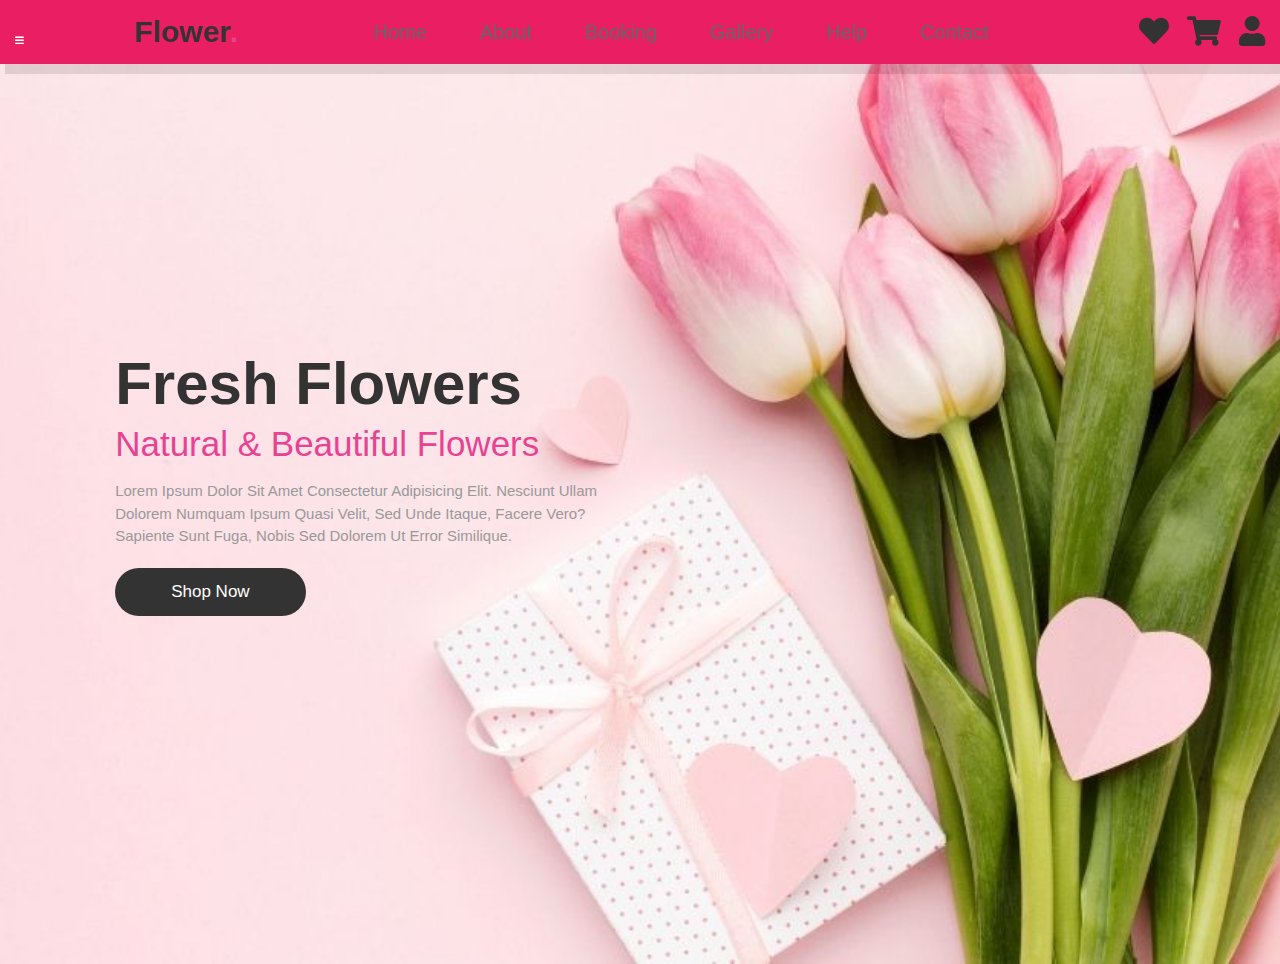
<file: index.html>
<!DOCTYPE html>
<html lang="en">
<head>
    <meta charset="UTF-8">
    <meta name="viewport" content="width=device-width, initial-scale=1.0">
    <title>flowers shop</title>
  <link rel="stylesheet" href="https://cdnjs.cloudflare.com/ajax/libs/font-awesome/5.15.3/css/all.min.css">
  <link rel="stylesheet" href="style.css">
</head>
<body>
    <header>
        <input type="checkbox" name="" id="toggler">
        <label for="toggler" class="fas fa-bars"></label>
        <a href="#" class="logo">flower<span>.</span></a>
        <nav class="navbar">
            <a href="index.html">home</a>
            <a href="about.html">about</a>
            <a href="booking.html">booking</a>
            <a href="gallery.html">gallery</a>
            <a href="help.html">help</a>
            <!-- <a href="#review">review</a> -->
            <a href="#contact">contact</a>
        </nav>
          <div class="icons">
    <a href="#"><i class="fas fa-heart"></i></a>
    <a href="#"><i class="fas fa-shopping-cart"></i></a>
    <a href="#"><i class="fas fa-user"></i></a>
  </div>
    </header>
    

<section class="home" id="home">
  <div class="content">
    <h3>fresh flowers</h3>
    <span>Natural & Beautiful Flowers</span>
    <p>
      Lorem ipsum dolor sit amet consectetur adipisicing elit.
      Nesciunt ullam dolorem numquam ipsum quasi velit, sed unde itaque,
      facere vero? Sapiente sunt fuga, nobis sed dolorem ut error similique.
    </p>
    <a href="#" class="btn">Shop Now</a>
  </div>
</section>
</file>
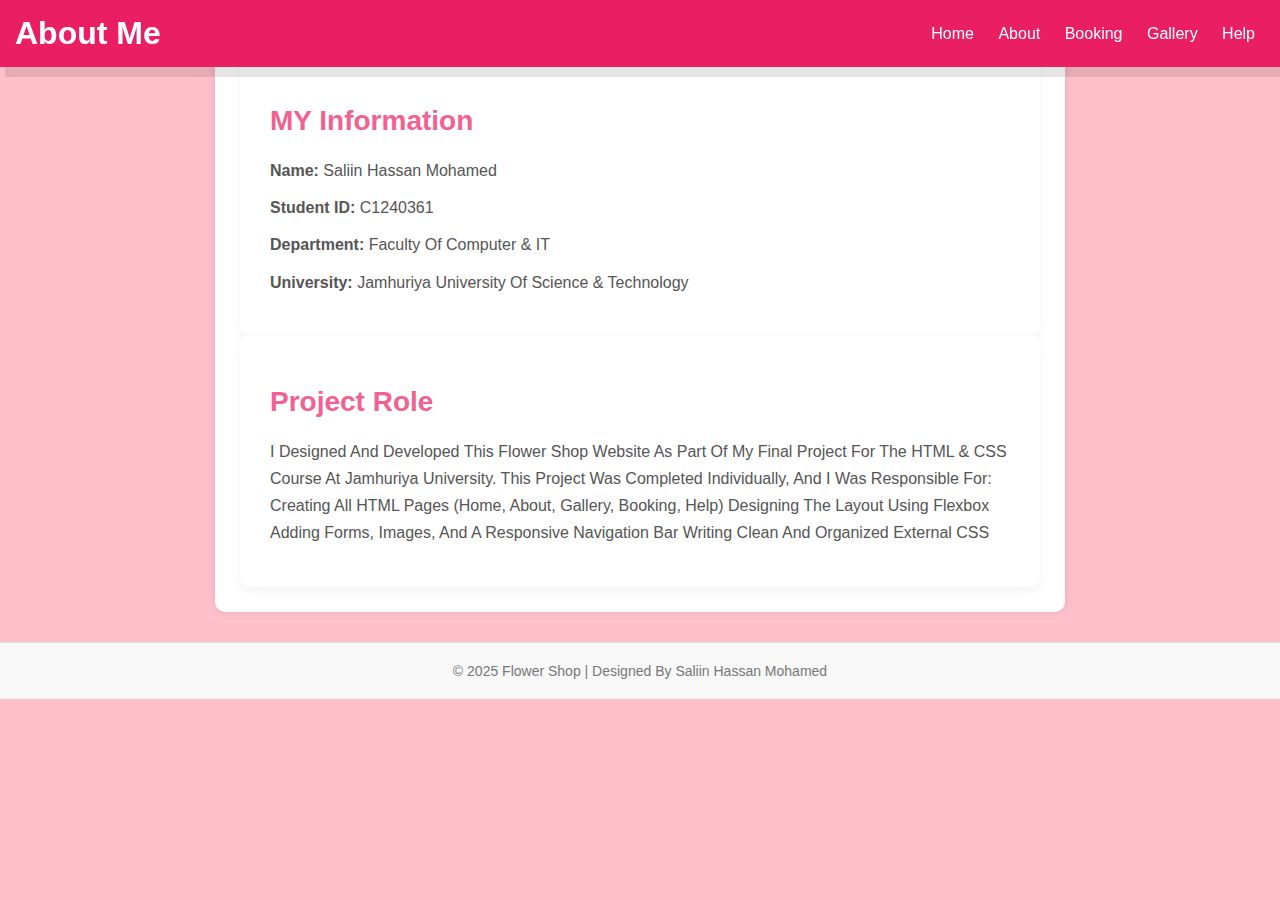
<file: about.html>
<!DOCTYPE html>
<html lang="en">
<head>
  <meta charset="UTF-8">
  <title>About</title>
  <link rel="stylesheet" href="style.css">
</head>
<body class="about">

  <header class="about">
    <h1>About Me</h1>
    <nav>
      <a href="index.html">Home</a> 
      <a href="about.html">about</a>
      <a href="booking.html">Booking</a>
      <a href="gallery.html">Gallery</a> 
      <a href="help.html">Help</a>
    </nav>
  </header>

  <main>
    <section class="personal-info">
      <h2>MY Information</h2>
      <p><strong>Name:</strong> Saliin hassan mohamed</p>
      <p><strong>Student ID:</strong> C1240361</p>
      <p><strong>Department:</strong> Faculty of Computer & IT</p>
      <p><strong>University:</strong> Jamhuriya University of Science & Technology</p>
    </section>
    <section class="project-info">
      <h2>Project Role</h2>
      <p>
        I designed and developed this Flower Shop website as part of my Final Project for the HTML & CSS course at Jamhuriya University.
This project was completed individually, and I was responsible for:

Creating all HTML pages (Home, About, Gallery, Booking, Help)

Designing the layout using Flexbox

Adding forms, images, and a responsive navigation bar

Writing clean and organized external CSS
</p>
    </section>
  </main>

  <footer>
    <p>&copy; 2025 Flower Shop | Designed by Saliin Hassan Mohamed</p>
  </footer>

</body>
</html>
</file>
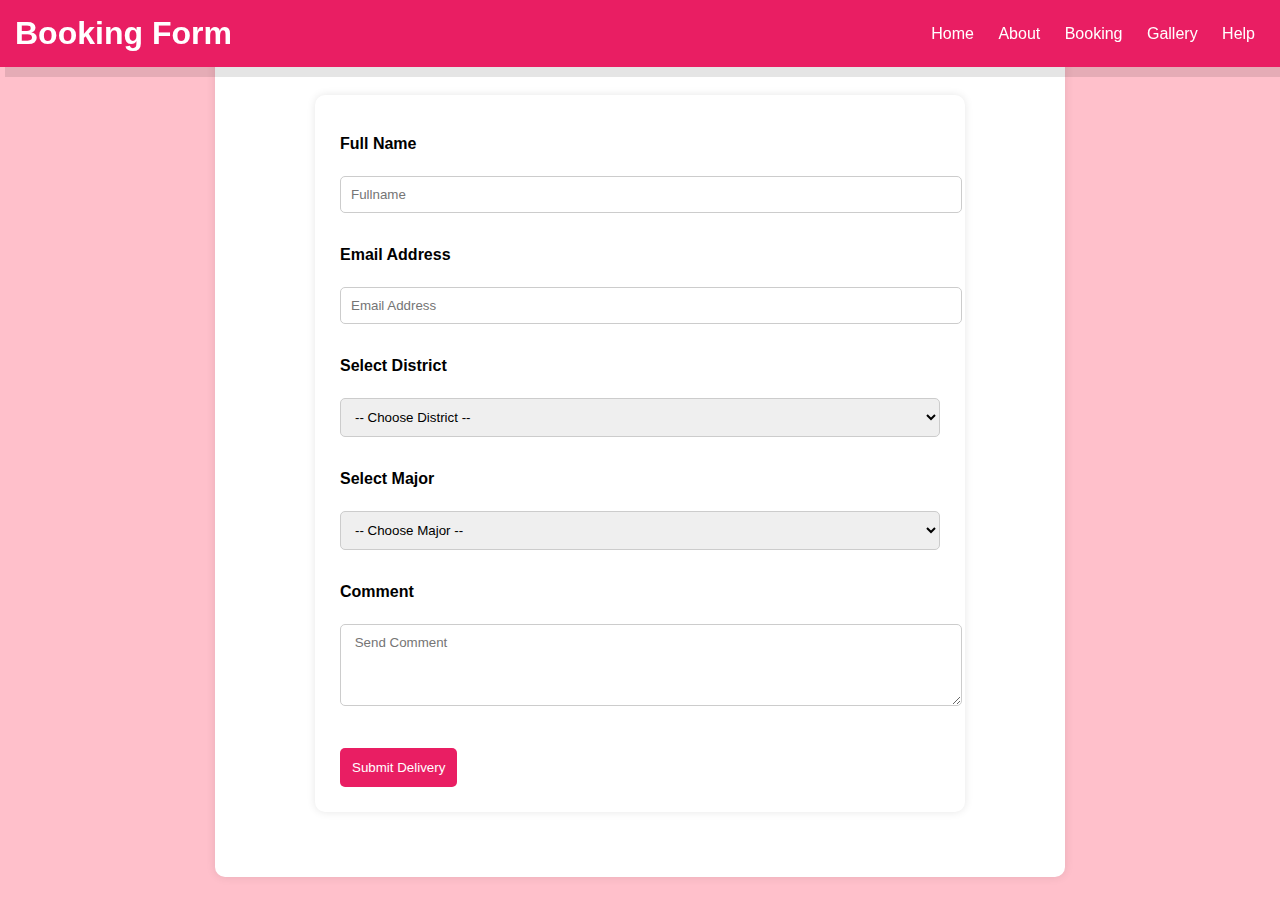
<file: booking.html>
<!DOCTYPE html>
<html lang="en">
<head>
  <link rel="stylesheet" href="style.css">
  <meta charset="UTF-8">
  <title>Flower Delivery Booking</title>
</head>
<body class="book">
    <header>
    <h1>Booking Form</h1>
    <nav>
      <a href="index.html">Home</a> 
      <a href="about.html">About</a> 
      <a href="booking.html">booking</a>
      <a href="gallery.html">Gallery</a> 
      <a href="help.html">Help</a>
    </nav>
  </header>

  <main>
  <form action="#" method="POST">

    <label for="name">Full Name</label><br>
    <input type="text" name="fullname" required placeholder="fullname"><br><br>

    <label for="email">Email Address</label><br>
    <input type="email" name="email" required placeholder="email Address" ><br><br>

    <label for="district">Select District</label><br>
    <select id="district" name="district" required>
      <option value="">-- Choose District --</option>
      <option value="banadir">Banadir</option>
      <option value="hargeisa">Hargeisa</option>
      <option value="garowe">Garowe</option>
      <option value="baidoa">Baidoa</option>
      <option value="kismayo">Kismayo</option>
    </select><br><br>

    <label for="major">Select Major</label><br>
    <select id="major" name="major" required>
      <option value="">-- Choose Major --</option>
      <option value="roses">Roses</option>
      <option value="tulips">Tulips</option>
      <option value="mixed">Mixed Flowers</option>
      <option value="custom">Custom Order</option>
    </select><br><br>

    <label for="comment">Comment</label><br>
    <textarea id="comment" required placeholder=" send comment" rows="4"></textarea><br><br>

    <button type="submit">Submit Delivery</button>

  </form>
</main>
</body>
</html>
</file>
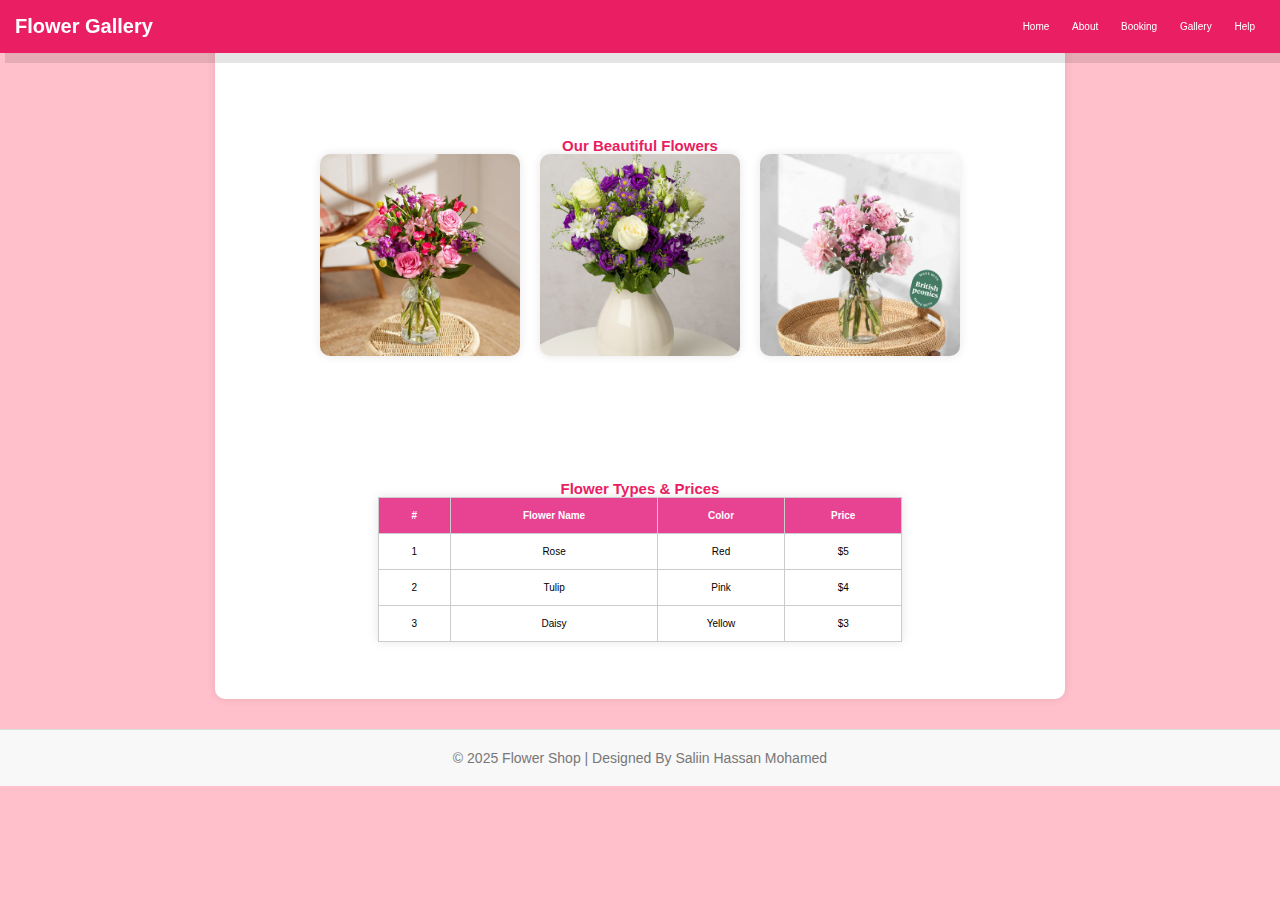
<file: gallery.html>
<!DOCTYPE html>
<html lang="en">
<head>
  <meta charset="UTF-8">
  <title>Gallery</title>
  <link rel="stylesheet" href="style.css">
</head>
<body class="huu">

  <header>
    <h1>Flower Gallery</h1>
    <nav>
      <a href="index.html">Home</a> 
      <a href="about.html">About</a> 
      <a href="booking.html">Booking</a> 
      <a href="gallery.html">gallery</a>
      <a href="help.html">Help</a>
    </nav>
  </header>

  <main>
    <section class="images">
      <h2>Our Beautiful Flowers</h2>
      <div class="gallery">
        <img src="juu.webp" alt="Red Rose">
        <img src="lbpurp-1.jpg" alt="Pink Tulip">
        <img src="da15b367-2395-4c2b-8a7e-e0cf54f29ae2.webp" alt="Yellow Daisy">
      </div>
    </section>

    <section class="table-section">
      <h2>Flower Types & Prices</h2>
      <table>
        <thead>
          <tr>
            <th>#</th>
            <th>Flower Name</th>
            <th>Color</th>
            <th>Price</th>
          </tr>
        </thead>
        <tbody>
          <tr>
            <td>1</td>
            <td>Rose</td>
            <td>Red</td>
            <td>$5</td>
          </tr>
          <tr>
            <td>2</td>
            <td>Tulip</td>
            <td>Pink</td>
            <td>$4</td>
          </tr>
          <tr>
            <td>3</td>
            <td>Daisy</td>
            <td>Yellow</td>
            <td>$3</td>
          </tr>
        </tbody>
        <tfoot>
      </table>
    </section>
  </main>
  <footer>
    <p>&copy; 2025 Flower Shop | Designed by Saliin Hassan Mohamed</p>
  </footer>
</body>
</html>
</file>
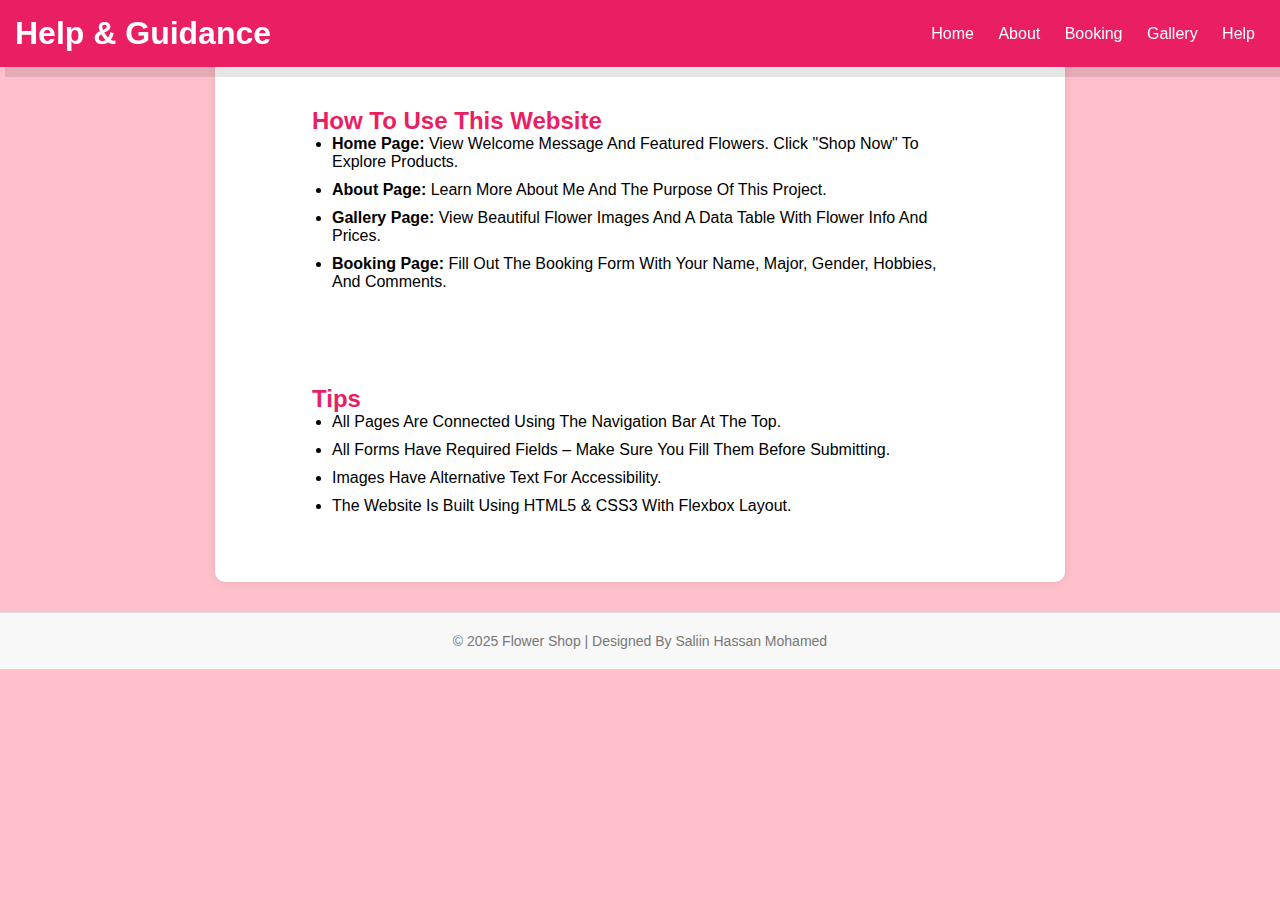
<file: help.html>
<!DOCTYPE html>
<html lang="en">
<head>
  <meta charset="UTF-8">
  <title>Help</title>
  <link rel="stylesheet" href="style.css">
</head>
<body class="help">

  <header>
    <h1>Help & Guidance</h1>
    <nav>
      <a href="index.html">Home</a> 
      <a href="about.html">About</a> 
          <a href="booking.html">Booking</a>
      <a href="gallery.html">Gallery</a> 
      <a href="help.html">help</a>
    </nav>
  </header>

  <main>
    <section class="help-section">
      <h2>How to Use This Website</h2>
      <ul>
        <li><strong>Home Page:</strong> View welcome message and featured flowers. Click "Shop Now" to explore products.</li>
        <li><strong>About Page:</strong> Learn more about me and the purpose of this project.</li>
        <li><strong>Gallery Page:</strong> View beautiful flower images and a data table with flower info and prices.</li>
        <li><strong>Booking Page:</strong> Fill out the booking form with your name, major, gender, hobbies, and comments.</li>
      </ul>
    </section>

    <section class="tips">
      <h2>Tips</h2>
      <ul>
        <li>All pages are connected using the navigation bar at the top.</li>
        <li>All forms have required fields – make sure you fill them before submitting.</li>
        <li>Images have alternative text for accessibility.</li>
        <li>The website is built using HTML5 & CSS3 with Flexbox layout.</li>
      </ul>
    </section>
  </main>
  <footer>
    <p>&copy; 2025 Flower Shop | Designed by Saliin Hassan Mohamed</p>
  </footer>
</body>
</html>
</file>
<file: style.css>
:root {
  --pink: #e84393;
}

* {
  margin: 0;
  padding: 0;
  font-family: Verdana, Geneva, Tahoma, sans-serif;
  outline: none;
  border: none;
  text-decoration: none;
  text-transform: capitalize;
  transition: 0.2s linear;
}

html {
  font-size: 62.5%;
  scroll-behavior: smooth;
  scroll-padding-top: 60px;
  overflow-x: hidden;
}

section {
  padding: 32px 9%;
}

.heading {
  text-align: center;
  font-size: 40px;
  color: #333;
  padding: 10px;
  margin: 20px 0;
  background: rgba(255, 51, 153, 0.05);
}

.heading span {
  color: var(--pink);
}

.btn {
  display: inline-block;
  margin-top: 10px;
  border-radius: 50px;
  background: #333;
  color: #fff;
  padding: 14px 56px;
  cursor: pointer;
  font-size: 17px;
}

.btn:hover {
  background: var(--pink);
}

header {
  position: fixed;
  top: 0;
  left: 0;
  right: 0;
  background: #fff;
  padding: 32px 9%;
  display: flex;
  align-items: center;
  justify-content: space-between;
  z-index: 1000;
  box-shadow: 5px 10px rgba(0, 0, 0, 0.1);
}

header .logo {
  font-size: 30px;
  color: #333;
  font-weight: bolder;
}

header .logo span {
  color: var(--pink);
}

header .navbar a {
  font-size: 20px;
  padding: 0 15px;
  color: #666;
}

header .navbar a:hover {
  color: var(--pink);
}

header .icons a {
  font-size: 30px;
  color: #333;
  margin-left: 15px;
}

header .icons a:hover {
  color: var(--pink);
}

header #toggler {
  display: none;
}

header .fas fa-bars {
  font-size: 30px;
  color: #333;
  border-radius: 5px;
  padding: 5px 15px;
  cursor: pointer;
  border: 10px solid rgba(0, 0, 0, 0.3);
  display: none;
}

.home {
  display: flex;
  align-items: center;
  min-height: 100vh;
  background: url(mom.jpg) no-repeat;
  background-size: cover;
  background-position: center;
}

.home .content {
  max-width: 500px;
}

.home .content h3 {
  font-size: 60px;
  color: #333;
}

.home .content span {
  font-size: 35px;
  color: var(--pink);
  padding: 10px 0;
  line-height: 1.5;
}

.home .content p {
  font-size: 15px;
  color: #999;
  padding: 10px 0;
  line-height: 1.5;
}

body.about{
  background-color: pink;
  font-size: medium;
}
 header.about {
  text-align: center;
  background-color: #e91e63;
  color: white;
  padding: 15px;
}

nav a {
  color: white;
  text-decoration: none;
  margin: 0 10px;
} 

header.about nav a:hover {
  color: #f06292;
}
main {
  padding: 40px 20px;
  max-width: 900px;
  margin: auto;
}

.personal-info,
.project-info {
  background-color: white;
  border-radius: 10px;
  padding: 30px;
  box-shadow: 0 4px 12px rgba(0, 0, 0, 0.05);
}

.personal-info h2,
.project-info h2 {
  font-size: 28px;
  margin-bottom: 20px;
  color: #f06292;
}

.personal-info p,
.project-info p,
.project-info ul li {
  font-size: 16px;
  color: #555;
  line-height: 1.7;
  margin-bottom: 10px;
}

.project-info ul {
  padding-left: 20px;
  list-style-type: disc;
}
footer {
  text-align: center;
  padding: 20px;
  background-color: #f8f8f8;
  font-size: 14px;
  color: #777;
  border-top: 1px solid #ddd;
}



/* booking */
body.book{
  font-size: medium;
  background-color: pink;
}

header.booking {
  text-align: center;
  background-color: #e91e63;
  color: white;
  padding: 15px;
}

nav a {
  color: white;
  text-decoration: none;
  margin: 0 10px;
}

form {
  max-width: 600px;
  margin: 40px auto;
  background-color: white;
  padding: 25px;
  border-radius: 10px;
  box-shadow: 0 0 8px rgba(0,0,0,0.1);
}

fieldset {
  border: none;
}

label {
  display: block;
  margin-top: 15px;
  font-weight: bold;
}

input[type="text"],
input[type="email"],
select,
textarea {
  width: 100%;
  padding: 10px;
  margin-top: 5px;
  border: 1px solid #ccc;
  border-radius: 5px;
}

.gender,
.hobbies {
  display: flex;
  gap: 15px;
  margin-top: 5px;
}

button {
  margin-top: 20px;
  padding: 12px;
  background-color: #e91e63;
  color: white;
  border: none;
  border-radius: 5px;
  cursor: pointer;
}

button:hover {
  background-color: #070506;
}
footer {
  text-align: center;
  padding: 20px;
  background-color: #f8f8f8;
  font-size: 14px;
  color: #777;
  border-top: 1px solid #ddd;
}

/* gallery*/
body.huu{
  background-color: pink;
}
header {
  text-align: center;
  background-color:#e84393;
  color: white;
  padding: 15px;
}

nav a {
  color: rgb(150, 24, 24);
  margin: 0 10px;
  text-decoration: none;
}

.images {
  text-align: center;
  margin-top: 30px;
}

.gallery {
  display: flex;
  justify-content: center;
  gap: 20px;
  flex-wrap: wrap;
}

.gallery img {
  width: 200px;
  height: auto;
  border-radius: 10px;
  box-shadow: 0 0 10px rgba(0,0,0,0.1);
}

.table-section {
  margin-top: 40px;
  text-align: center;
}

table {
  width: 80%;
  margin: 0 auto;
  border-collapse: collapse;
  background-color:white;
  box-shadow: 0 0 10px rgba(0,0,0,0.1);
}

th, td {
  border: 1px solid #ccc;
  padding: 12px;
}

thead {
  background-color:#e84393;
  color: white;
}

tfoot {
  background-color: #f9f9f9;
}
footer {
  text-align: center;
  padding: 20px;
  background-color: #f8f8f8;
  font-size: 14px;
  color: #777;
  border-top: 1px solid #ddd;
}

/* help */
body.help{
  font-size: medium;
  background-color: pink;
}
header {
  text-align: center;
  background-color: #e91e63;
  color: white;
  padding: 15px;
}

nav a {
  color: white;
  text-decoration: none;
  margin: 0 10px;
}

main {
  max-width: 800px;
  margin: 30px auto;
  background: white;
  padding: 25px;
  border-radius: 10px;
  box-shadow: 0 0 10px rgba(0,0,0,0.1);
}

h2 {
  color: #e91e63;
  margin-top: 20px;
}

ul {
  padding-left: 20px;
}

li {
  margin-bottom: 10px;
}
footer {
  text-align: center;
  padding: 20px;
  background-color: #f8f8f8;
  font-size: 14px;
  color: #777;
  border-top: 1px solid #ddd;
}
</file>
